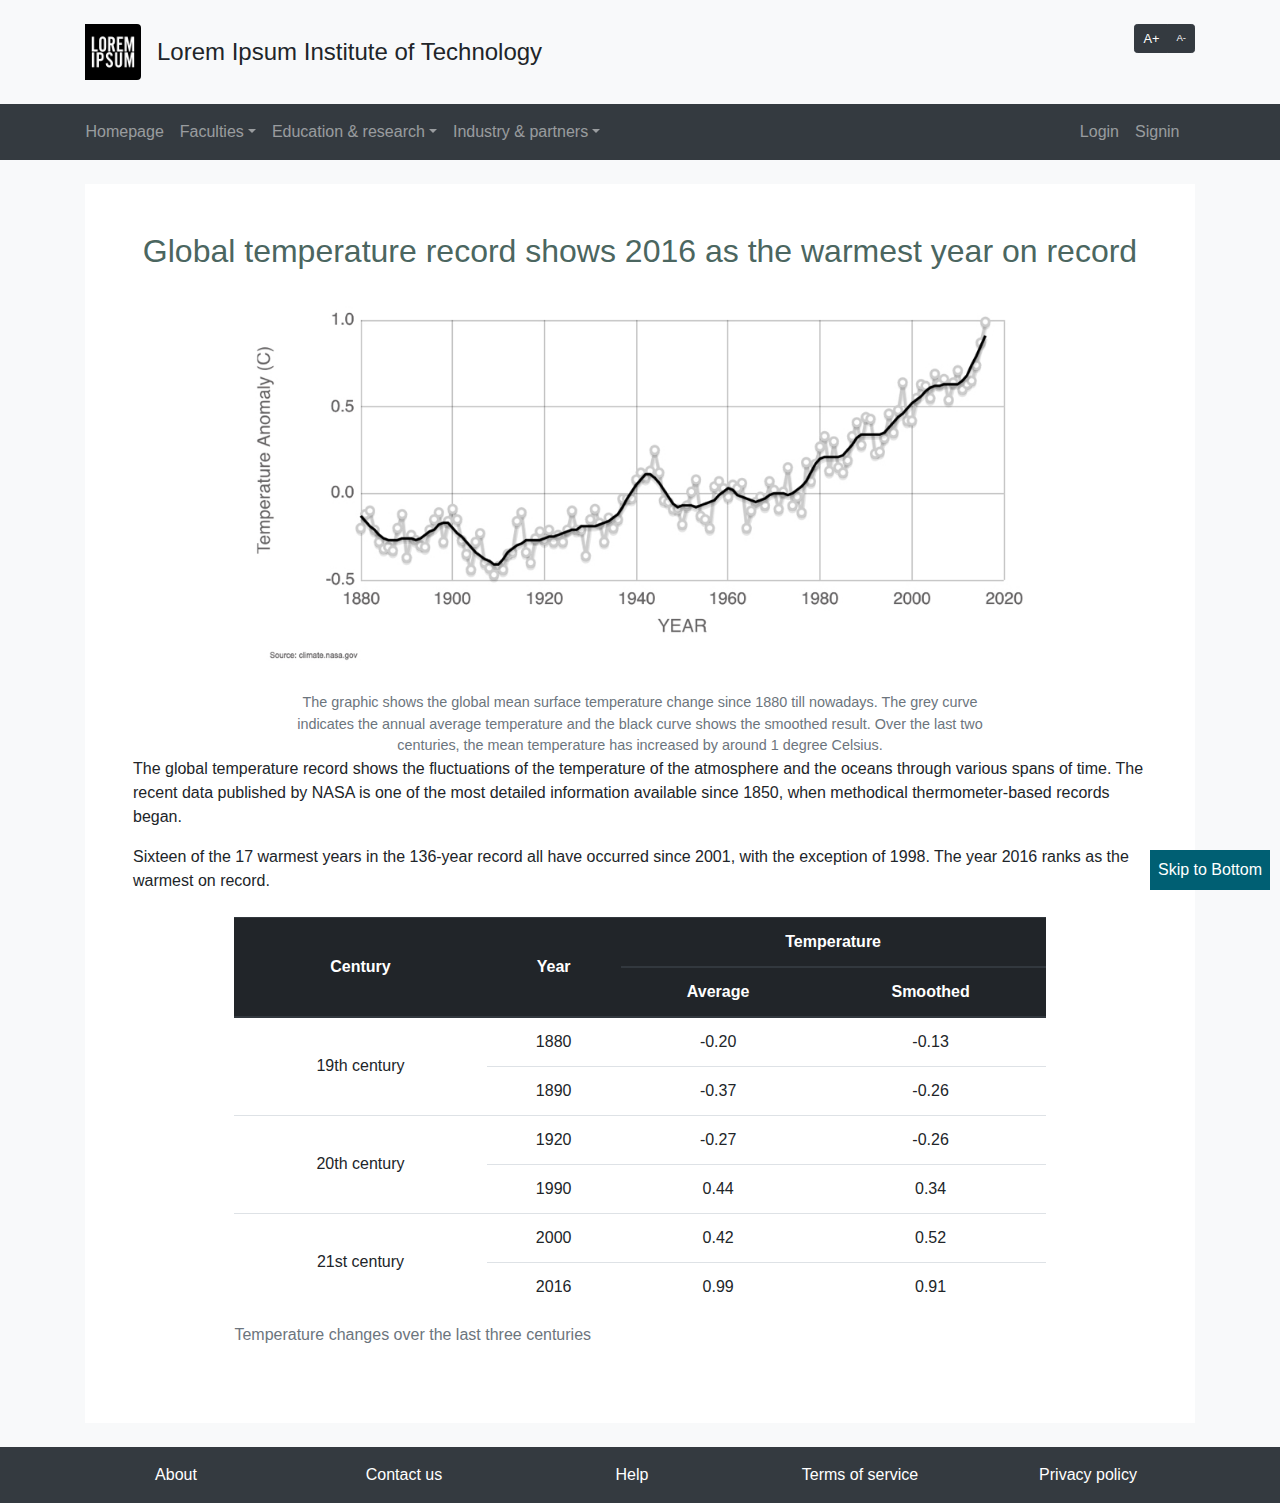
<file: src/article.html>
<!DOCTYPE html>
<html lang="en" id="root">

<head>
    <meta charset="UTF-8">
    <meta name="viewport" content="width=device-width, initial-scale=1, shrink-to-fit=no">
    <meta http-equiv="X-UA-Compatible" content="ie=edge">
    <title>Lorem Ipsum Institute of Technolgoy</title>
    <link href="./css/bootstrap.css" rel="stylesheet">
    <link href="./css/common.css" rel="stylesheet">
    <link href="./css/article.css" rel="stylesheet">
</head>

<body class="d-flex flex-column bg-light">

    <a href="#footer-content" class="skip-link" tabindex="0" aria-label="Skip to Bottom">Skip to Bottom</a>

    <header class="container-fluid d-none d-lg-block my-4 header" role="banner">
        <div class="container">
            <div class="row no-gutters">
                <div class="col-8 media">
                    <img class="align-self-center mr-3 rounded-right logo" src="./img/logo.jpg" alt="Institute Logo">
                    <div class="media-body align-self-center">
                        <h1 class="mb-0 title">Lorem Ipsum Institute of Technology</h1>
                    </div>
                </div>
                <div class="col-4">
                    <div class="btn-toolbar justify-content-end" role="toolbar" aria-label="Font size adjustment toolbar">
                        <div class="btn-group btn-group-sm" role="group" aria-label="Font size adjustment buttons">
                            <button class="btn btn-dark font-increase-button" id="font-increase-button" aria-label="Increase font size">A+</button>
                            <button class="btn btn-dark font-decrease-button" id="font-decrease-button" aria-label="Decrease font size">A-</button>
                        </div>
                    </div>
                </div>
            </div>
        </div>
    </header>
    
    <nav class="container-fluid bg-dark nav" role="navigation" aria-label="Main navigation">
        <div class="container">
            <div class="navbar navbar-dark bg-dark navbar-expand-lg px-0">
                <div class="navbar-brand d-lg-none">
                    <img class="rounded-right" src="./img/logo.jpg" width="40" height="40" alt="Institute Logo">
                </div>
                <button class="navbar-toggler" type="button" aria-label="Toggle navigation" aria-controls="nav-bar-content" aria-expanded="false" data-toggle="collapse" data-target="#nav-bar-content">
                    <span class="navbar-toggler-icon"></span>
                </button>
                <div class="collapse navbar-collapse" id="nav-bar-content">
                    <ul class="navbar-nav mr-auto">
                        <li class="nav-item">
                            <a class="nav-link" href="./" aria-label="Homepage link">Homepage</a>
                        </li>
                        <li class="nav-item dropdown">
                            <a class="nav-link dropdown-toggle" href="#" id="nav-bar-faculties" role="button" data-toggle="dropdown" aria-haspopup="true" aria-expanded="false">Faculties</a>
                            <div class="dropdown-menu" aria-labelledby="nav-bar-faculties">
                                <a class="dropdown-item" href="./empty.html?title=Applied+sciences" aria-label="Applied sciences faculty">Applied sciences</a>
                                <a class="dropdown-item" href="./empty.html?title=Architecture+%26+planning" aria-label="Architecture &amp; planning faculty">Architecture &amp; planning</a>
                                <a class="dropdown-item" href="./empty.html?title=Construction+%26+environment" aria-label="Construction &amp; environment faculty">Construction &amp; environment</a>
                                <a class="dropdown-item" href="./empty.html?title=Engineering" aria-label="Engineering faculty">Engineering</a>
                                <a class="dropdown-item" href="./empty.html?title=Health+%26+social+sciences" aria-label="Health &amp; social sciences faculty">Health &amp; social sciences</a>
                            </div>
                        </li>
                        <li class="nav-item dropdown">
                            <a class="nav-link dropdown-toggle" href="#" id="nav-bar-education" role="button" data-toggle="dropdown" aria-haspopup="true" aria-expanded="false">Education &amp; research</a>
                            <div class="dropdown-menu" aria-labelledby="nav-bar-education">
                                <a class="dropdown-item" href="./empty.html?title=Bachelor" aria-label="Bachelor programs">Bachelor</a>
                                <a class="dropdown-item" href="./empty.html?title=Master" aria-label="Master programs">Master</a>
                                <a class="dropdown-item" href="./empty.html?title=Continuing+education" aria-label="Continuing education programs">Continuing education</a>
                                <a class="dropdown-item" href="./empty.html?title=Doctorate" aria-label="Doctoral programs">Doctorate</a>
                            </div>
                        </li>
                        <li class="nav-item dropdown">
                            <a class="nav-link dropdown-toggle" href="#" id="nav-bar-industry" role="button" data-toggle="dropdown" aria-haspopup="true" aria-expanded="false">Industry &amp; partners</a>
                            <div class="dropdown-menu" aria-labelledby="nav-bar-industry">
                                <a class="dropdown-item" href="./empty.html?title=Public+relations" aria-label="Public relations section">Public relations</a>
                                <a class="dropdown-item" href="./empty.html?title=Commercialization" aria-label="Commercialization section">Commercialization</a>
                                <a class="dropdown-item" href="./empty.html?title=Sponsors+%26+partners" aria-label="Sponsors &amp; partners section">Sponsors &amp; partners</a>
                            </div>
                        </li>
                    </ul>
                    <ul class="navbar-nav">
                        <li class="nav-item">
                            <a class="nav-link" href="./login.html" aria-label="Login page">Login</a>
                        </li>
                        <li class="nav-item">
                            <a class="nav-link" href="./signin.html" aria-label="Signin page">Signin</a>
                        </li>
                    </ul>
                </div>
            </div>
            <div class="d-lg-none">
                <div class="btn-toolbar justify-content-end" role="toolbar" aria-label="Font size adjustment toolbar">
                    <div class="btn-group btn-group-sm" role="group" aria-label="Font size adjustment buttons">
                        <button class="btn btn-dark text-white font-increase-button" id="font-increase-button-1" aria-label="Increase font size">A+</button>
                        <button class="btn btn-dark text-white font-decrease-button" id="font-decrease-button-1" aria-label="Decrease font size">A-</button>
                    </div>
                </div>
            </div>
        </div>
    </nav>

    <main class="container mt-4 main" id="main" role="main" aria-labelledby="article-title">
        <article class="p-5 bg-white">
            <h1 class="text-primary text-center mb-4 title" id="article-title">Global temperature record shows 2016 as the warmest year on record</h1>
            <figure class="text-center wrapper">
                <img src="./img/temperature.jpg" class="figure-img img-fluid" alt="Global temperature changes since 1880">
                <figcaption class="figure-caption text-center px-5">The graphic shows the global mean surface temperature change since 1880 till nowadays. The grey curve indicates
                    the annual average temperature and the black curve shows the smoothed result. Over the last two centuries,
                    the mean temperature has increased by around 1 degree Celsius.</figcaption>
            </figure>
            <p>The global temperature record shows the fluctuations of the temperature of the atmosphere and the oceans through
                various spans of time. The recent data published by NASA is one of the most detailed information available
                since 1850, when methodical thermometer-based records began.</p>
            <p>Sixteen of the 17 warmest years in the 136-year record all have occurred since 2001, with the exception of 1998.
                The year 2016 ranks as the warmest on record.</p>
            <div class="table-responsive mt-4 wrapper">
                <table class="table text-center">
                    <caption>Temperature changes over the last three centuries</caption>
                    <col>
                    <col>
                    <colgroup span="2"></colgroup>
                    <thead class="thead-dark">
                        <tr>
                            <th class="align-middle" rowspan="2">Century</th>
                            <th class="align-middle" rowspan="2">Year</th>
                            <th class="align-middle" colspan="2">Temperature</th>
                        </tr>
                        <tr>
                            <th class="align-middle">Average</th>
                            <th class="align-middle">Smoothed</th>
                        </tr>
                    </thead>
                    <tbody>
                        <tr>
                            <td class="align-middle" rowspan="2">19th century</td>
                            <td>1880</td>
                            <td>-0.20</td>
                            <td>-0.13</td>
                        </tr>
                        <tr>
                            <td>1890</td>
                            <td>-0.37</td>
                            <td>-0.26</td>
                        </tr>
                        <tr>
                            <td class="align-middle" rowspan="2">20th century</td>
                            <td>1920</td>
                            <td>-0.27</td>
                            <td>-0.26</td>
                        </tr>
                        <tr>
                            <td>1990</td>
                            <td>0.44</td>
                            <td>0.34</td>
                        </tr>
                        <tr>
                            <td class="align-middle" rowspan="2">21st century</td>
                            <td>2000</td>
                            <td>0.42</td>
                            <td>0.52</td>
                        </tr>
                        <tr>
                            <td>2016</td>
                            <td>0.99</td>
                            <td>0.91</td>
                        </tr>
                    </tbody>
                </table>
            </div>
        </article>
    </main>
    
    <footer class="container-fluid bg-dark mt-4 footer" id="footer-content" role="contentinfo">
        <div class="container text-center py-3">
            <div class="row justify-content-around">
                <a class="col-12 col-md mr-3 text-white" href="./empty.html?title=About" aria-label="About page">About</a>
                <a class="col-12 col-md mr-3 text-white" href="./empty.html?title=Contact+us" aria-label="Contact us page">Contact us</a>
                <a class="col-12 col-md mr-3 text-white" href="./empty.html?title=Help" aria-label="Help page">Help</a>
                <a class="col-12 col-md mr-3 text-white" href="./empty.html?title=Terms+of+services" aria-label="Terms of service page">Terms of service</a>
                <a class="col-12 col-md mr-3 text-white" href="./empty.html?title=Privacy+policy" aria-label="Privacy policy page">Privacy policy</a>
            </div>
        </div>
    </footer>
    
    <script type="text/javascript" src="./js/jquery.js"></script>
    <script type="text/javascript" src="./js/popper.js"></script>
    <script type="text/javascript" src="./js/bootstrap.js"></script>
    <script type="text/javascript" src="./js/common.js"></script>
    <script type="text/javascript" src="./js/article.js"></script>
</body>

</html>
</file>
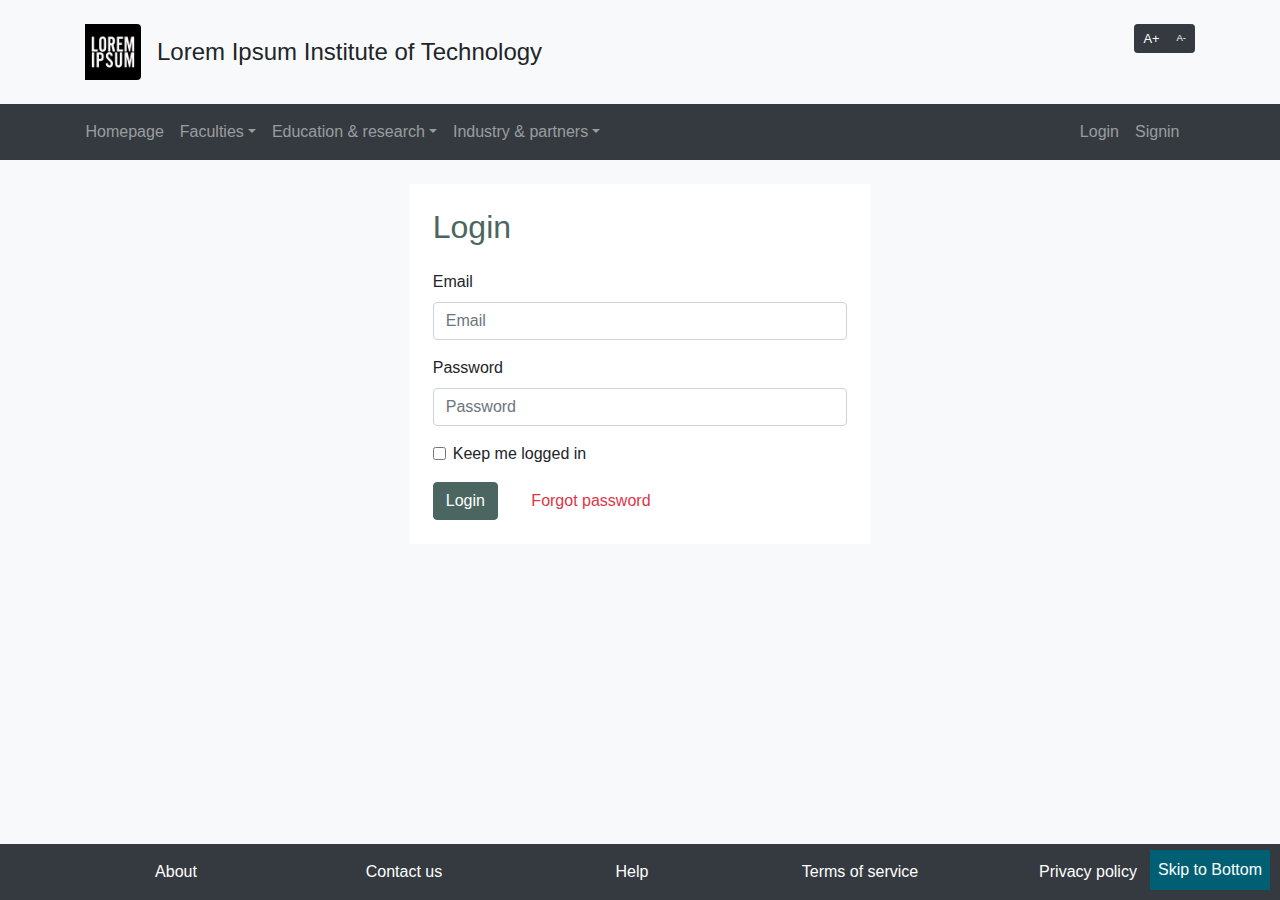
<file: src/login.html>
<!DOCTYPE html>
<html lang="en" id="root">

<head>
    <meta charset="UTF-8">
    <meta name="viewport" content="width=device-width, initial-scale=1, shrink-to-fit=no">
    <meta http-equiv="X-UA-Compatible" content="ie=edge">
    <title>Lorem Ipsum Institute of Technolgoy</title>
    <link href="./css/bootstrap.css" rel="stylesheet">
    <link href="./css/common.css" rel="stylesheet">
    <link href="./css/login.css" rel="stylesheet">
</head>

<body class="bg-light d-flex flex-column min-vh-100">

    <a href="#footer-content" class="skip-link" tabindex="0" aria-label="Skip to Bottom">Skip to Bottom</a>

    <header class="container-fluid d-none d-lg-block my-4 header" role="banner">
        <div class="container">
            <div class="row no-gutters">
                <div class="col-8 media">
                    <img class="align-self-center mr-3 rounded-right logo" src="./img/logo.jpg" alt="Institute Logo">
                    <div class="media-body align-self-center">
                        <h1 class="mb-0 title">Lorem Ipsum Institute of Technology</h1>
                    </div>
                </div>
                <div class="col-4">
                    <div class="btn-toolbar justify-content-end" role="toolbar" aria-label="Font size adjustment toolbar">
                        <div class="btn-group btn-group-sm" role="group" aria-label="Font size adjustment buttons">
                            <button class="btn btn-dark font-increase-button" id="font-increase-button" aria-label="Increase font size">A+</button>
                            <button class="btn btn-dark font-decrease-button" id="font-decrease-button" aria-label="Decrease font size">A-</button>
                        </div>
                    </div>
                </div>
            </div>
        </div>
    </header>
    
    <nav class="container-fluid bg-dark nav" role="navigation" aria-label="Main navigation">
        <div class="container">
            <div class="navbar navbar-dark bg-dark navbar-expand-lg px-0">
                <div class="navbar-brand d-lg-none">
                    <img class="rounded-right" src="./img/logo.jpg" width="40" height="40" alt="Institute Logo">
                </div>
                <button class="navbar-toggler" type="button" aria-label="Toggle navigation" aria-controls="nav-bar-content" aria-expanded="false" data-toggle="collapse" data-target="#nav-bar-content">
                    <span class="navbar-toggler-icon"></span>
                </button>
                <div class="collapse navbar-collapse" id="nav-bar-content">
                    <ul class="navbar-nav mr-auto">
                        <li class="nav-item">
                            <a class="nav-link" href="./" aria-label="Homepage link">Homepage</a>
                        </li>
                        <li class="nav-item dropdown">
                            <a class="nav-link dropdown-toggle" href="#" id="nav-bar-faculties" role="button" data-toggle="dropdown" aria-haspopup="true" aria-expanded="false">Faculties</a>
                            <div class="dropdown-menu" aria-labelledby="nav-bar-faculties">
                                <a class="dropdown-item" href="./empty.html?title=Applied+sciences" aria-label="Applied sciences faculty">Applied sciences</a>
                                <a class="dropdown-item" href="./empty.html?title=Architecture+%26+planning" aria-label="Architecture &amp; planning faculty">Architecture &amp; planning</a>
                                <a class="dropdown-item" href="./empty.html?title=Construction+%26+environment" aria-label="Construction &amp; environment faculty">Construction &amp; environment</a>
                                <a class="dropdown-item" href="./empty.html?title=Engineering" aria-label="Engineering faculty">Engineering</a>
                                <a class="dropdown-item" href="./empty.html?title=Health+%26+social+sciences" aria-label="Health &amp; social sciences faculty">Health &amp; social sciences</a>
                            </div>
                        </li>
                        <li class="nav-item dropdown">
                            <a class="nav-link dropdown-toggle" href="#" id="nav-bar-education" role="button" data-toggle="dropdown" aria-haspopup="true" aria-expanded="false">Education &amp; research</a>
                            <div class="dropdown-menu" aria-labelledby="nav-bar-education">
                                <a class="dropdown-item" href="./empty.html?title=Bachelor" aria-label="Bachelor programs">Bachelor</a>
                                <a class="dropdown-item" href="./empty.html?title=Master" aria-label="Master programs">Master</a>
                                <a class="dropdown-item" href="./empty.html?title=Continuing+education" aria-label="Continuing education programs">Continuing education</a>
                                <a class="dropdown-item" href="./empty.html?title=Doctorate" aria-label="Doctoral programs">Doctorate</a>
                            </div>
                        </li>
                        <li class="nav-item dropdown">
                            <a class="nav-link dropdown-toggle" href="#" id="nav-bar-industry" role="button" data-toggle="dropdown" aria-haspopup="true" aria-expanded="false">Industry &amp; partners</a>
                            <div class="dropdown-menu" aria-labelledby="nav-bar-industry">
                                <a class="dropdown-item" href="./empty.html?title=Public+relations" aria-label="Public relations section">Public relations</a>
                                <a class="dropdown-item" href="./empty.html?title=Commercialization" aria-label="Commercialization section">Commercialization</a>
                                <a class="dropdown-item" href="./empty.html?title=Sponsors+%26+partners" aria-label="Sponsors &amp; partners section">Sponsors &amp; partners</a>
                            </div>
                        </li>
                    </ul>
                    <ul class="navbar-nav">
                        <li class="nav-item">
                            <a class="nav-link" href="./login.html" aria-label="Login page">Login</a>
                        </li>
                        <li class="nav-item">
                            <a class="nav-link" href="./signin.html" aria-label="Signin page">Signin</a>
                        </li>
                    </ul>
                </div>
            </div>
            <div class="d-lg-none">
                <div class="btn-toolbar justify-content-end" role="toolbar" aria-label="Font size adjustment toolbar">
                    <div class="btn-group btn-group-sm" role="group" aria-label="Font size adjustment buttons">
                        <button class="btn btn-dark text-white font-increase-button" id="font-increase-button-1" aria-label="Increase font size">A+</button>
                        <button class="btn btn-dark text-white font-decrease-button" id="font-decrease-button-1" aria-label="Decrease font size">A-</button>
                    </div>
                </div>
            </div>
        </div>
    </nav>

    <main class="container main justify-content-center align-items-center vh-100" id="main" role="main" aria-labelledby="login-title">
        <div class="row no-gutters justify-content-center">
            <section class="col-12 col-md-5 mt-4 login">
                <div class="p-4 bg-white">
                    <h1 class="text-primary mb-4 title" id="login-title">Login</h1>
                    <div class="text-danger mb-4 d-none subtitle" id="login-error" role="alert">Please correct the error(s)</div>
                    <ul class="sr-only" id="login-error-list"></ul>
                    <form id="login-form" novalidate>
                        <div class="form-group">
                            <label for="login-email-control">Email</label>
                            <input class="form-control" id="login-email-control" type="email" placeholder="Email" required aria-required="true">
                            <small class="invalid-feedback"></small>
                        </div>
                        <div class="form-group">
                            <label for="login-password-control">Password</label>
                            <input class="form-control" id="login-password-control" type="password" placeholder="Password" required aria-required="true">
                            <small class="invalid-feedback"></small>
                        </div>
                        <div class="form-group">
                            <div class="form-check">
                                <input class="form-check-input" type="checkbox" value="remember" id="login-remember-control">
                                <label class="form-check-label" for="login-remember-control">Keep me logged in</label>
                            </div>
                        </div>
                        <button class="btn btn-primary" id="login-login-button" type="submit">Login</button>
                        <button class="btn btn-link text-danger ml-3" id="login-forgot-button" type="button">Forgot password</button>
                    </form>
                </div>
            </section>
        </div>
    </main>
    <footer class="container-fluid bg-dark footer mt-auto" id="footer-content" role="contentinfo">
        <div class="container text-center py-3">
            <div class="row justify-content-around">
                <a class="col-12 col-md mr-3 text-white" href="./empty.html?title=About" aria-label="About page">About</a>
                <a class="col-12 col-md mr-3 text-white" href="./empty.html?title=Contact+us" aria-label="Contact us page">Contact us</a>
                <a class="col-12 col-md mr-3 text-white" href="./empty.html?title=Help" aria-label="Help page">Help</a>
                <a class="col-12 col-md mr-3 text-white" href="./empty.html?title=Terms+of+services" aria-label="Terms of service page">Terms of service</a>
                <a class="col-12 col-md mr-3 text-white" href="./empty.html?title=Privacy+policy" aria-label="Privacy policy page">Privacy policy</a>
            </div>
        </div>
    </footer>

    <script type="text/javascript" src="./js/jquery.js"></script>
    <script type="text/javascript" src="./js/popper.js"></script>
    <script type="text/javascript" src="./js/bootstrap.js"></script>
    <script type="text/javascript" src="./js/common.js"></script>
    <script type="text/javascript" src="./js/login.js"></script>
</body>

</html>
</file>
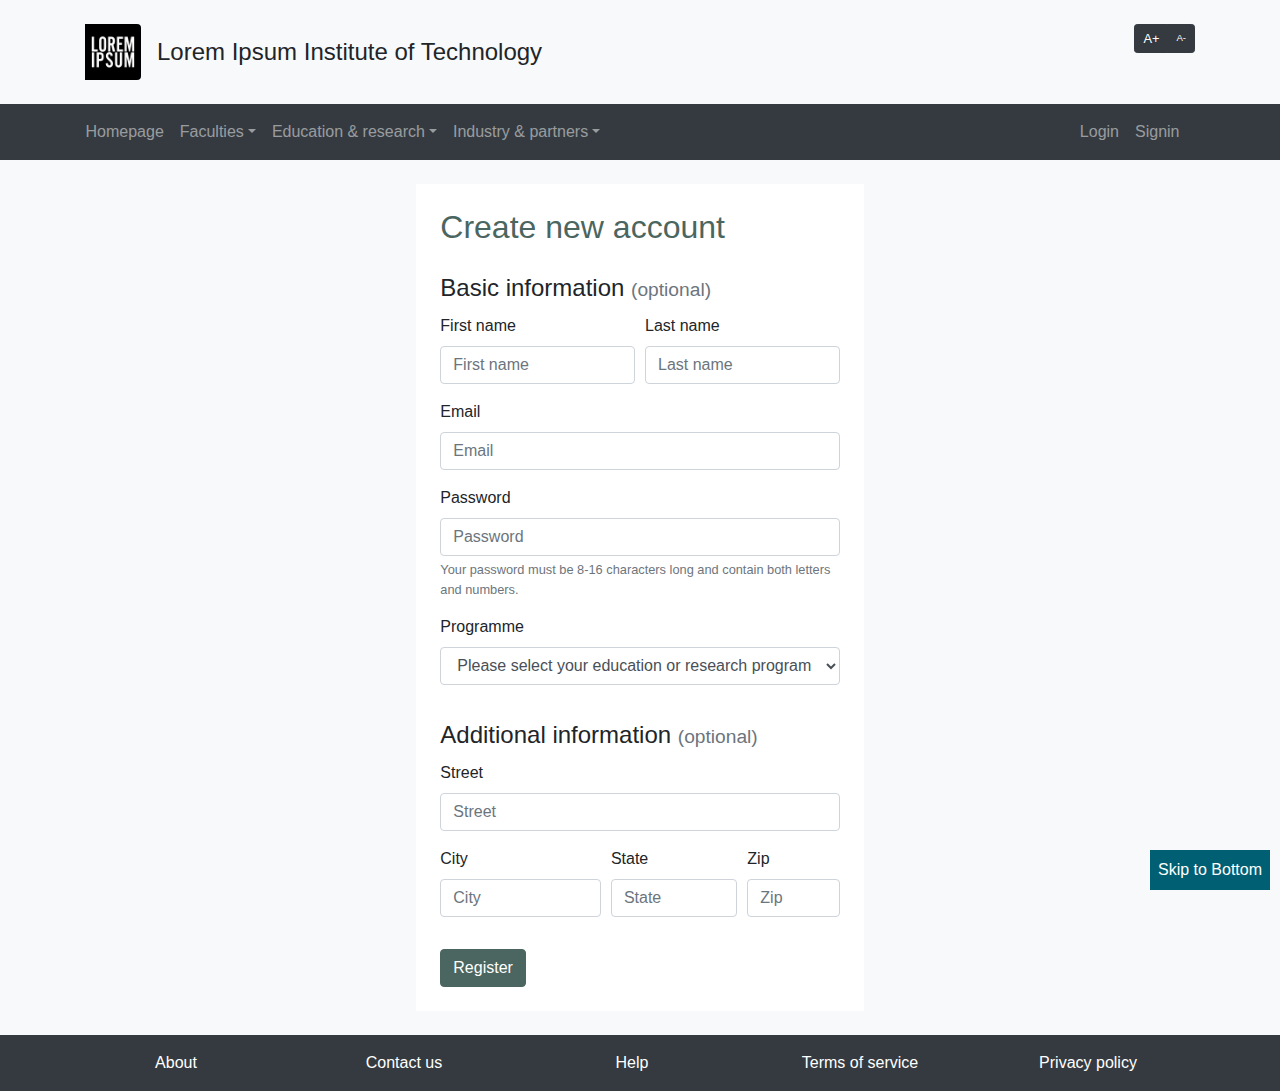
<file: src/signin.html>
<!DOCTYPE html>
<html lang="en" id="root">

<head>
    <meta charset="UTF-8">
    <meta name="viewport" content="width=device-width, initial-scale=1, shrink-to-fit=no">
    <meta http-equiv="X-UA-Compatible" content="ie=edge">
    <title>Lorem Ipsum Institute of Technolgoy</title>
    <link href="./css/bootstrap.css" rel="stylesheet">
    <link href="./css/common.css" rel="stylesheet">
    <link href="./css/login.css" rel="stylesheet">
</head>

<body class="bg-light">

    <a href="#footer-content" class="skip-link" tabindex="0" aria-label="Skip to Bottom">Skip to Bottom</a>

    <header class="container-fluid d-none d-lg-block my-4 header" role="banner">
        <div class="container">
            <div class="row no-gutters">
                <div class="col-8 media">
                    <img class="align-self-center mr-3 rounded-right logo" src="./img/logo.jpg" alt="Institute Logo">
                    <div class="media-body align-self-center">
                        <h1 class="mb-0 title">Lorem Ipsum Institute of Technology</h1>
                    </div>
                </div>
                <div class="col-4">
                    <div class="btn-toolbar justify-content-end" role="toolbar" aria-label="Font size adjustment toolbar">
                        <div class="btn-group btn-group-sm" role="group" aria-label="Font size adjustment buttons">
                            <button class="btn btn-dark font-increase-button" id="font-increase-button" aria-label="Increase font size">A+</button>
                            <button class="btn btn-dark font-decrease-button" id="font-decrease-button" aria-label="Decrease font size">A-</button>
                        </div>
                    </div>
                </div>
            </div>
        </div>
    </header>
    
    <nav class="container-fluid bg-dark nav" role="navigation" aria-label="Main navigation">
        <div class="container">
            <div class="navbar navbar-dark bg-dark navbar-expand-lg px-0">
                <div class="navbar-brand d-lg-none">
                    <img class="rounded-right" src="./img/logo.jpg" width="40" height="40" alt="Institute Logo">
                </div>
                <button class="navbar-toggler" type="button" aria-label="Toggle navigation" aria-controls="nav-bar-content" aria-expanded="false" data-toggle="collapse" data-target="#nav-bar-content">
                    <span class="navbar-toggler-icon"></span>
                </button>
                <div class="collapse navbar-collapse" id="nav-bar-content">
                    <ul class="navbar-nav mr-auto">
                        <li class="nav-item">
                            <a class="nav-link" href="./" aria-label="Homepage link">Homepage</a>
                        </li>
                        <li class="nav-item dropdown">
                            <a class="nav-link dropdown-toggle" href="#" id="nav-bar-faculties" role="button" data-toggle="dropdown" aria-haspopup="true" aria-expanded="false">Faculties</a>
                            <div class="dropdown-menu" aria-labelledby="nav-bar-faculties">
                                <a class="dropdown-item" href="./empty.html?title=Applied+sciences" aria-label="Applied sciences faculty">Applied sciences</a>
                                <a class="dropdown-item" href="./empty.html?title=Architecture+%26+planning" aria-label="Architecture &amp; planning faculty">Architecture &amp; planning</a>
                                <a class="dropdown-item" href="./empty.html?title=Construction+%26+environment" aria-label="Construction &amp; environment faculty">Construction &amp; environment</a>
                                <a class="dropdown-item" href="./empty.html?title=Engineering" aria-label="Engineering faculty">Engineering</a>
                                <a class="dropdown-item" href="./empty.html?title=Health+%26+social+sciences" aria-label="Health &amp; social sciences faculty">Health &amp; social sciences</a>
                            </div>
                        </li>
                        <li class="nav-item dropdown">
                            <a class="nav-link dropdown-toggle" href="#" id="nav-bar-education" role="button" data-toggle="dropdown" aria-haspopup="true" aria-expanded="false">Education &amp; research</a>
                            <div class="dropdown-menu" aria-labelledby="nav-bar-education">
                                <a class="dropdown-item" href="./empty.html?title=Bachelor" aria-label="Bachelor programs">Bachelor</a>
                                <a class="dropdown-item" href="./empty.html?title=Master" aria-label="Master programs">Master</a>
                                <a class="dropdown-item" href="./empty.html?title=Continuing+education" aria-label="Continuing education programs">Continuing education</a>
                                <a class="dropdown-item" href="./empty.html?title=Doctorate" aria-label="Doctoral programs">Doctorate</a>
                            </div>
                        </li>
                        <li class="nav-item dropdown">
                            <a class="nav-link dropdown-toggle" href="#" id="nav-bar-industry" role="button" data-toggle="dropdown" aria-haspopup="true" aria-expanded="false">Industry &amp; partners</a>
                            <div class="dropdown-menu" aria-labelledby="nav-bar-industry">
                                <a class="dropdown-item" href="./empty.html?title=Public+relations" aria-label="Public relations section">Public relations</a>
                                <a class="dropdown-item" href="./empty.html?title=Commercialization" aria-label="Commercialization section">Commercialization</a>
                                <a class="dropdown-item" href="./empty.html?title=Sponsors+%26+partners" aria-label="Sponsors &amp; partners section">Sponsors &amp; partners</a>
                            </div>
                        </li>
                    </ul>
                    <ul class="navbar-nav">
                        <li class="nav-item">
                            <a class="nav-link" href="./login.html" aria-label="Login page">Login</a>
                        </li>
                        <li class="nav-item">
                            <a class="nav-link" href="./signin.html" aria-label="Signin page">Signin</a>
                        </li>
                    </ul>
                </div>
            </div>
            <div class="d-lg-none">
                <div class="btn-toolbar justify-content-end" role="toolbar" aria-label="Font size adjustment toolbar">
                    <div class="btn-group btn-group-sm" role="group" aria-label="Font size adjustment buttons">
                        <button class="btn btn-dark text-white font-increase-button" id="font-increase-button-1" aria-label="Increase font size">A+</button>
                        <button class="btn btn-dark text-white font-decrease-button" id="font-decrease-button-1" aria-label="Decrease font size">A-</button>
                    </div>
                </div>
            </div>
        </div>
    </nav>

    <main class="container main d-flex justify-content-center align-items-center vh-100" id="main" role="main" aria-labelledby="register-title">
        <div class="row no-gutters justify-content-center">
            <section class="col-12 col-md-7 mt-4 register">
                <div class="p-4 bg-white">
                    <h1 class="text-primary mb-4 title" id="register-title">Create new account</h1>
                    <div class="text-danger mb-4 d-none subtitle" id="register-error" role="alert">Please correct the error(s)</div>
                    <ul class="sr-only" id="register-error-list"></ul>
                    <form id="register-form" novalidate>
                        <fieldset class="form-group">
                            <legend class="form-label" id="register-basic-legend">Basic information
                                <small class="text-secondary">(optional)</small>
                            </legend>
                            <div class="form-row">
                                <div class="form-group col-12 col-lg-6">
                                    <label for="register-first-name-control">First name</label>
                                    <input class="form-control" type="text" id="register-first-name-control" placeholder="First name" required aria-required="true">
                                    <small class="invalid-feedback"></small>
                                </div>
                                <div class="form-group col-12 col-lg-6">
                                    <label for="register-last-name-control">Last name</label>
                                    <input class="form-control" type="text" id="register-last-name-control" placeholder="Last name" required aria-required="true">
                                    <small class="invalid-feedback"></small>
                                </div>
                            </div>
                            <div class="form-group">
                                <label for="register-email-control">Email</label>
                                <input class="form-control" id="register-email-control" type="email" placeholder="Email" required aria-required="true">
                                <small class="invalid-feedback"></small>
                            </div>
                            <div class="form-group">
                                <label for="register-password-control">Password</label>
                                <input class="form-control" id="register-password-control" type="password" placeholder="Password" required aria-required="true">
                                <small class="invalid-feedback"></small>
                                <small id="register-password-help" class="form-text text-muted">Your password must be 8-16 characters long and contain both letters and numbers.</small>
                            </div>
                            <div class="form-group">
                                <label for="register-programme-control">Programme</label>
                                <select class="form-control" id="register-programme-control" required aria-required="true">
                                    <option value="">Please select your education or research programme</option>
                                    <option value="bachelor">Bachelor</option>
                                    <option value="master">Master</option>
                                    <option value="continuing">Continuing education</option>
                                    <option value="doctorate">Doctorate</option>
                                </select>
                                <small class="invalid-feedback"></small>
                            </div>
                        </fieldset>
                        <fieldset class="form-group">
                            <legend class="form-label" id="register-address-legend">Additional information
                                <small class="text-secondary">(optional)</small>
                            </legend>
                            <div class="form-group">
                                <label for="register-street-control">Street</label>
                                <input class="form-control" id="register-street-control" type="text" placeholder="Street">
                            </div>
                            <div class="form-row">
                                <div class="form-group col-12 col-lg-5">
                                    <label for="register-city-control">City</label>
                                    <input class="form-control" id="register-city-control" type="text" placeholder="City">
                                </div>
                                <div class="form-group col-12 col-lg-4">
                                    <label for="register-state-control">State</label>
                                    <input class="form-control" id="register-state-control" type="text" placeholder="State">
                                </div>
                                <div class="form-group col-12 col-lg-3">
                                    <label for="register-zip-control">Zip</label>
                                    <input class="form-control" id="register-zip-control" type="text" placeholder="Zip">
                                </div>
                            </div>
                        </fieldset>
                        <button class="btn btn-primary" id="register-register-button" type="submit">Register</button>
                    </form>
                </div>
            </section>
        </div>
    </main>
    <footer class="container-fluid bg-dark mt-4 footer" id="footer-content" role="contentinfo">
        <div class="container text-center py-3">
            <div class="row justify-content-around">
                <a class="col-12 col-md mr-3 text-white" href="./empty.html?title=About" aria-label="About page">About</a>
                <a class="col-12 col-md mr-3 text-white" href="./empty.html?title=Contact+us" aria-label="Contact us page">Contact us</a>
                <a class="col-12 col-md mr-3 text-white" href="./empty.html?title=Help" aria-label="Help page">Help</a>
                <a class="col-12 col-md mr-3 text-white" href="./empty.html?title=Terms+of+services" aria-label="Terms of service page">Terms of service</a>
                <a class="col-12 col-md mr-3 text-white" href="./empty.html?title=Privacy+policy" aria-label="Privacy policy page">Privacy policy</a>
            </div>
        </div>
    </footer>

    <script type="text/javascript" src="./js/jquery.js"></script>
    <script type="text/javascript" src="./js/popper.js"></script>
    <script type="text/javascript" src="./js/bootstrap.js"></script>
    <script type="text/javascript" src="./js/common.js"></script>
    <script type="text/javascript" src="./js/login.js"></script>
</body>

</html>
</file>
<file: src/css/common.css>
html {
    font-size: 1rem
}

body,
html {
    height: 100%
}


.title {
    font-size: 2rem;
    font-weight: 100
}

.subtitle {
    font-size: 1.2rem
}

.header .logo {
    height: 3.5rem;
    width: 3.5rem
}

.header .title {
    font-size: 1.5rem;
    line-height: 1.8rem
}

.header .font-increase-button,
.nav .font-increase-button {
    font-size: .8rem
}

.header .font-decrease-button,
.nav .font-decrease-button {
    font-size: .6rem
}

.footer,
.header,
.nav {
    flex: 0 0 auto
}

.main {
    flex: 1 0 auto
}


.skip-link {
    position: absolute;
    bottom: 10px;
    right: 10px;
    position: fixed;
    background: #005f73;
    color: white;
    padding: 8px;
    z-index: 100;
    text-decoration: none;
    transition: top 0.3s;
}
</file>
<file: src/css/article.css>
.main .wrapper {
    margin: auto;
    width: 80%
}
</file>
<file: src/css/login.css>

</file>
